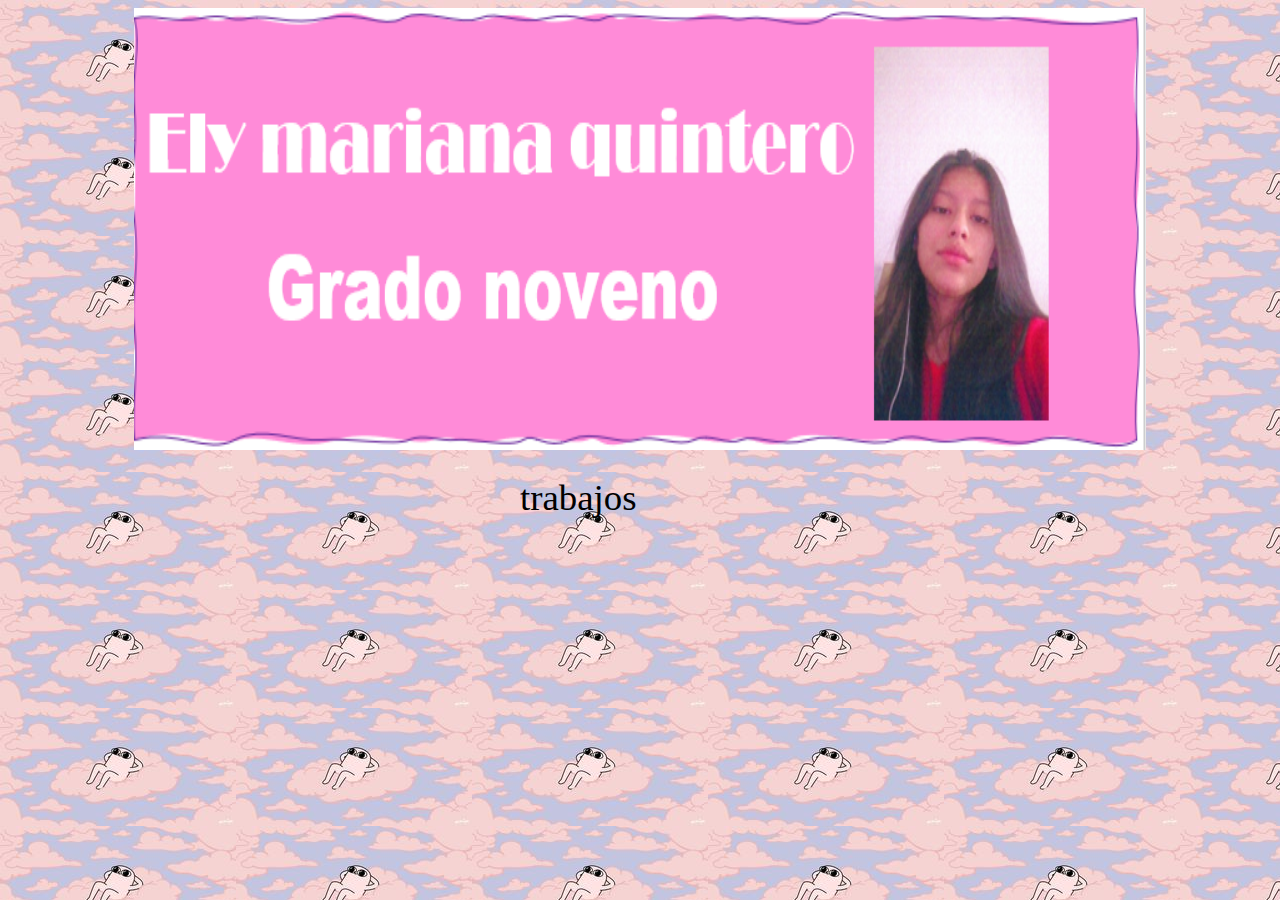
<file: index.html>
<html>
<head>
	<title>Entrega de Trabajos</title>
	<link rel="stylesheet" type="text/css" href="estilo.css">
</head>
<body>
	<img src="captura.png" id="banner"> <br>
	<a href="entregas.html" id="boton2">trabajos</a> 
		
	</div>
	
</body>
</html>
</file>
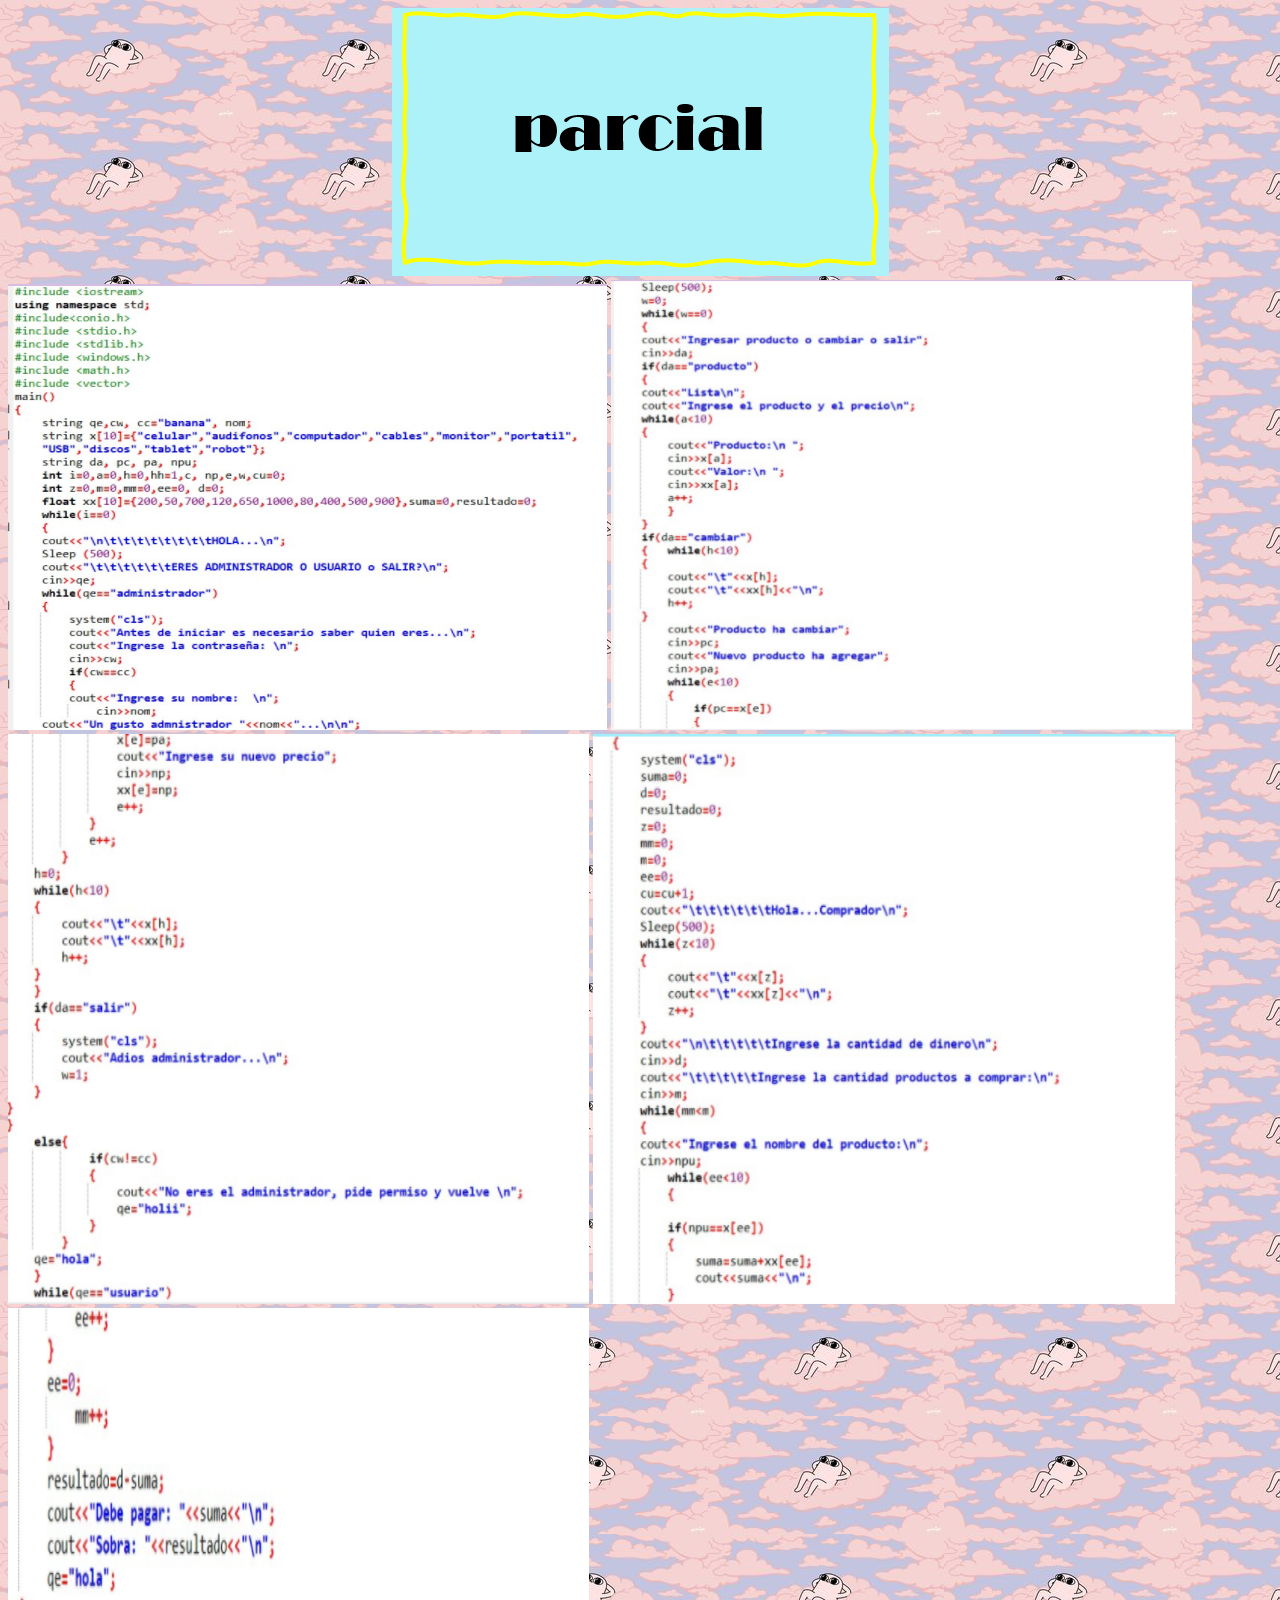
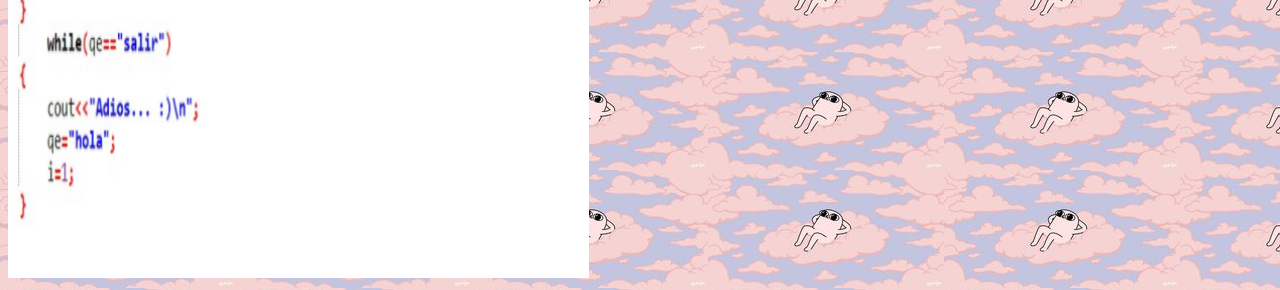
<file: entrega2.html>
<!DOCTYPE html>
<html>
<head>
	<title>parcial</title>
	<link rel="stylesheet" type="text/css" href="estilo.css">
</head>
<body>

	<center><img src="parcia.png" ></center>
    <img src="pa.png"  >
    <img src="par.png" width="46%" height="450px" >
    <img src="capt.png" width="46%" height="570px" >
    <img src="pc.png" width="46%" height="570px" >
    <img src="h.png" width="46%" height="570px" >
</body>
</html>
</file>
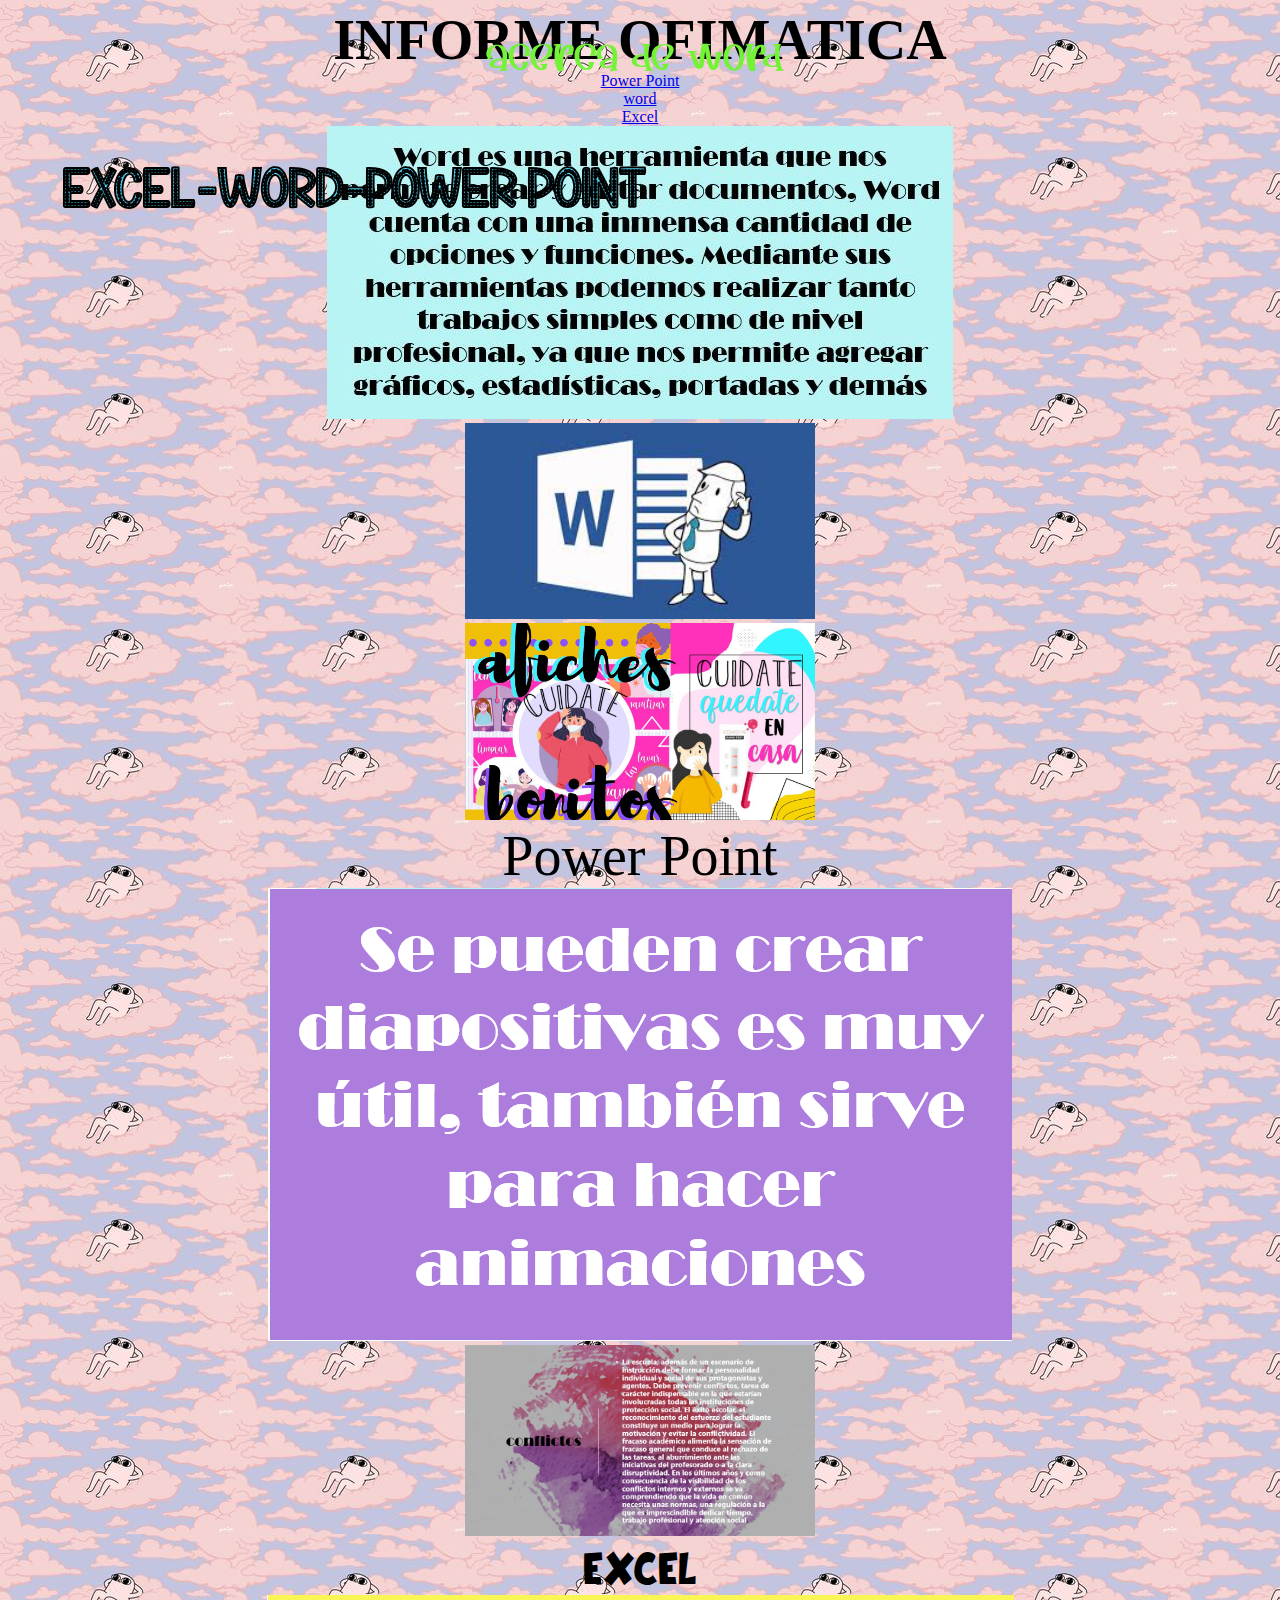
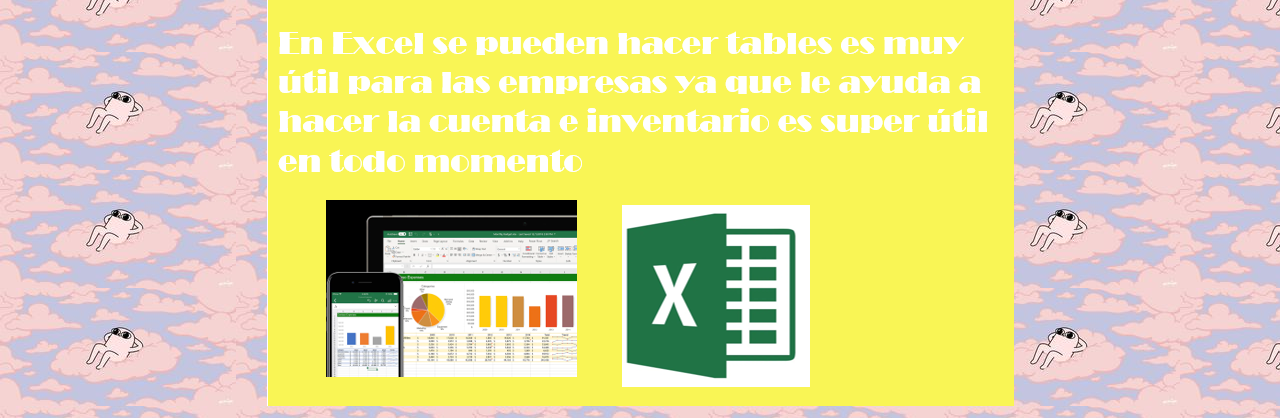
<file: entrega3.html>
<!DOCTYPE html>
<html>
<head>
	<title>entrega</title>
		<link rel="stylesheet" type="text/css" href="estilo.css">
	
</head>
<body>
<center> <div class="letra" style="font-size: 350%;"  class="titulo"><strong>INFORME OFIMATICA</strong></div></center>
<center><div class="titulo1" class="letra" style="font-size: 350%;">excel-word-power point</div> </center>
<div class="id1"><div class="c1"><a href="#power">
<center><div class="l1" style="top:15%;">Power Point</div></a></div></div><center>
<center><div class="id2"><div class="c2"><a href="#word"><div class="l1">word</div></a></div></div><center>
<center><div class="id3"><div class="c3"><a href="#excel"><div class="l1">Excel</div></a></div></div><center>



<center><div class="titulo" id="word"   style="font-size: 350%;"  class="titulo"">ACERCA DE WORD</div></center>
<center><img src="cap.png"  style="top: 195%;"></center>
<center><img src="vo.png" id="vo" width="350px"  ></center>
<center><img src="cuidate.png" width="350px" style="top: 195%;"></center>



<center><div class="titulo4" id="power" style="font-size: 350%;">Power Point</div></center>
<center><img src="power.png" style="top: 195%;"></center>
<center><img src="cop.png" width="350px" ></center>



<center><div class="titulo5" id="excel" style="font-family: titulop3;font-size: 300%;">Excel</div><center>
<center><img src="excel.png"></center>
</body>
</html>
</file>
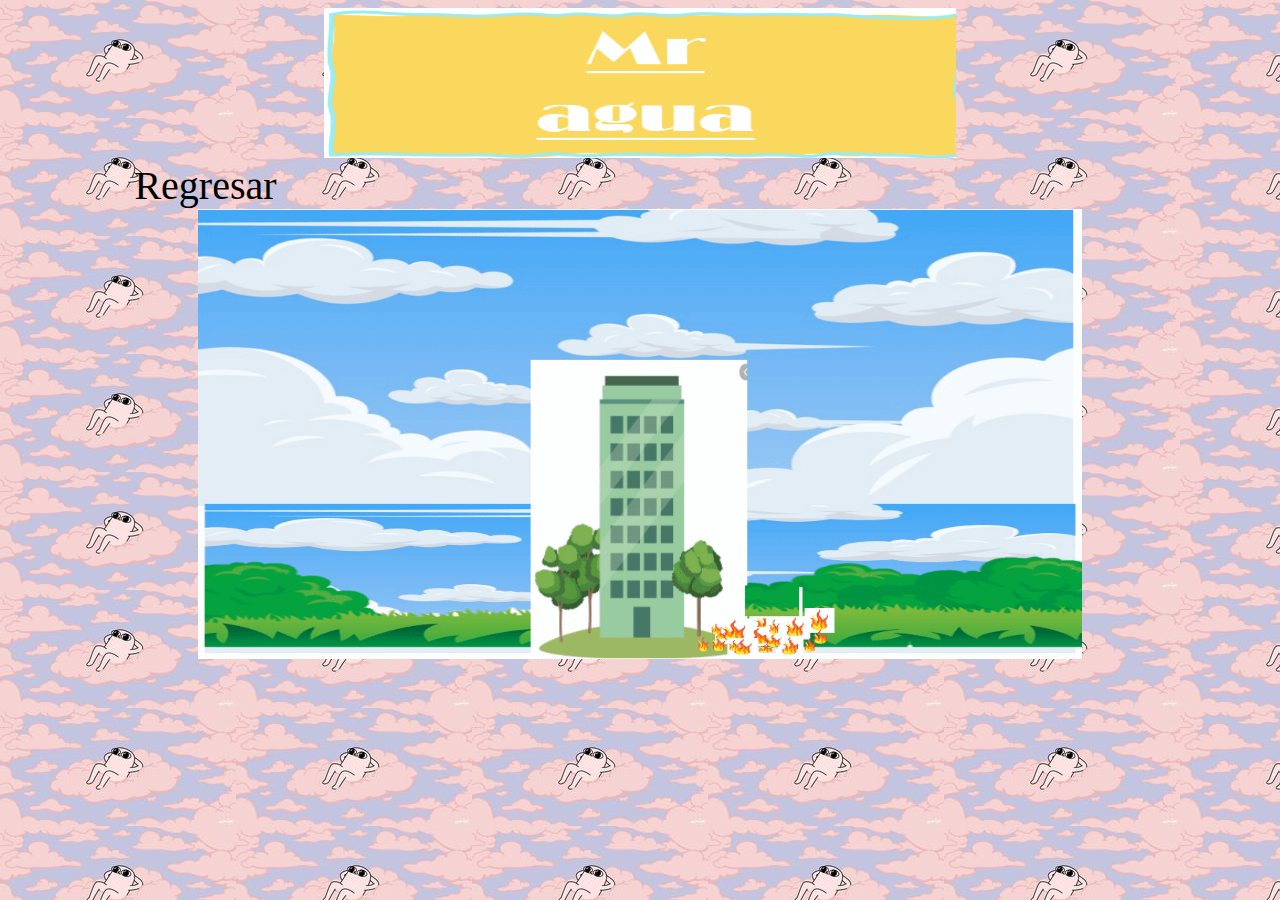
<file: entrega4.html>
<!DOCTYPE html>
<html>
<head>
	<title>trabajos</title>
	<link rel="stylesheet" type="text/css" href="estilo.css">
</head>
<body>
	<center><img src="mr.png"  width="50%" height="150px" id="mr"></center>
	<a href="entregas.html" id="boton1">Regresar</a>
	<center><img src="agua.gif" alt="Funny image" width="70%" height="450px" ></center>


</body>
</html>
</file>
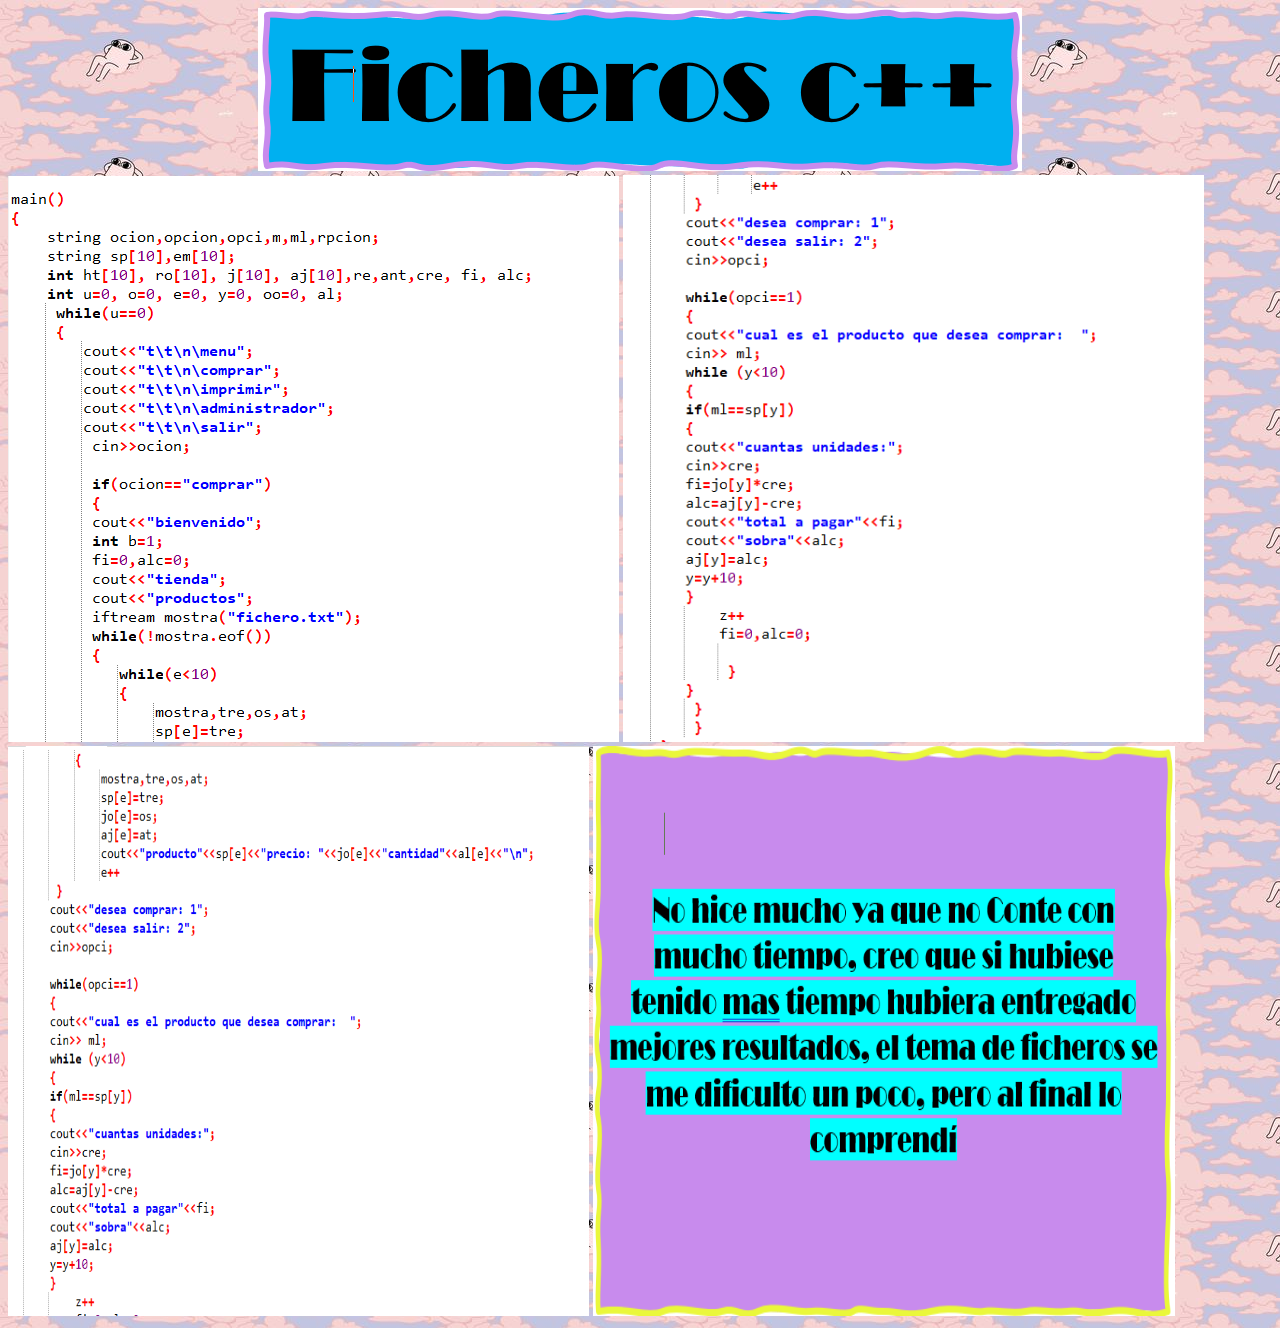
<file: entrega5.html>
<!DOCTYPE html>
<html>
<head>
	<title>trabajos</title>
	<link rel="stylesheet" type="text/css" href="estilo.css">
</head>
<body>
	<center><img src="fi.png" ></center>
      <img src="ri.png"  >
      <img src="tu.png" width="46%" height="567px" >
       <img src="ju.png" width="46%" height="570px" >
       <img src="ui.png" width="46%" height="570px" >
</body>
</html>
</file>
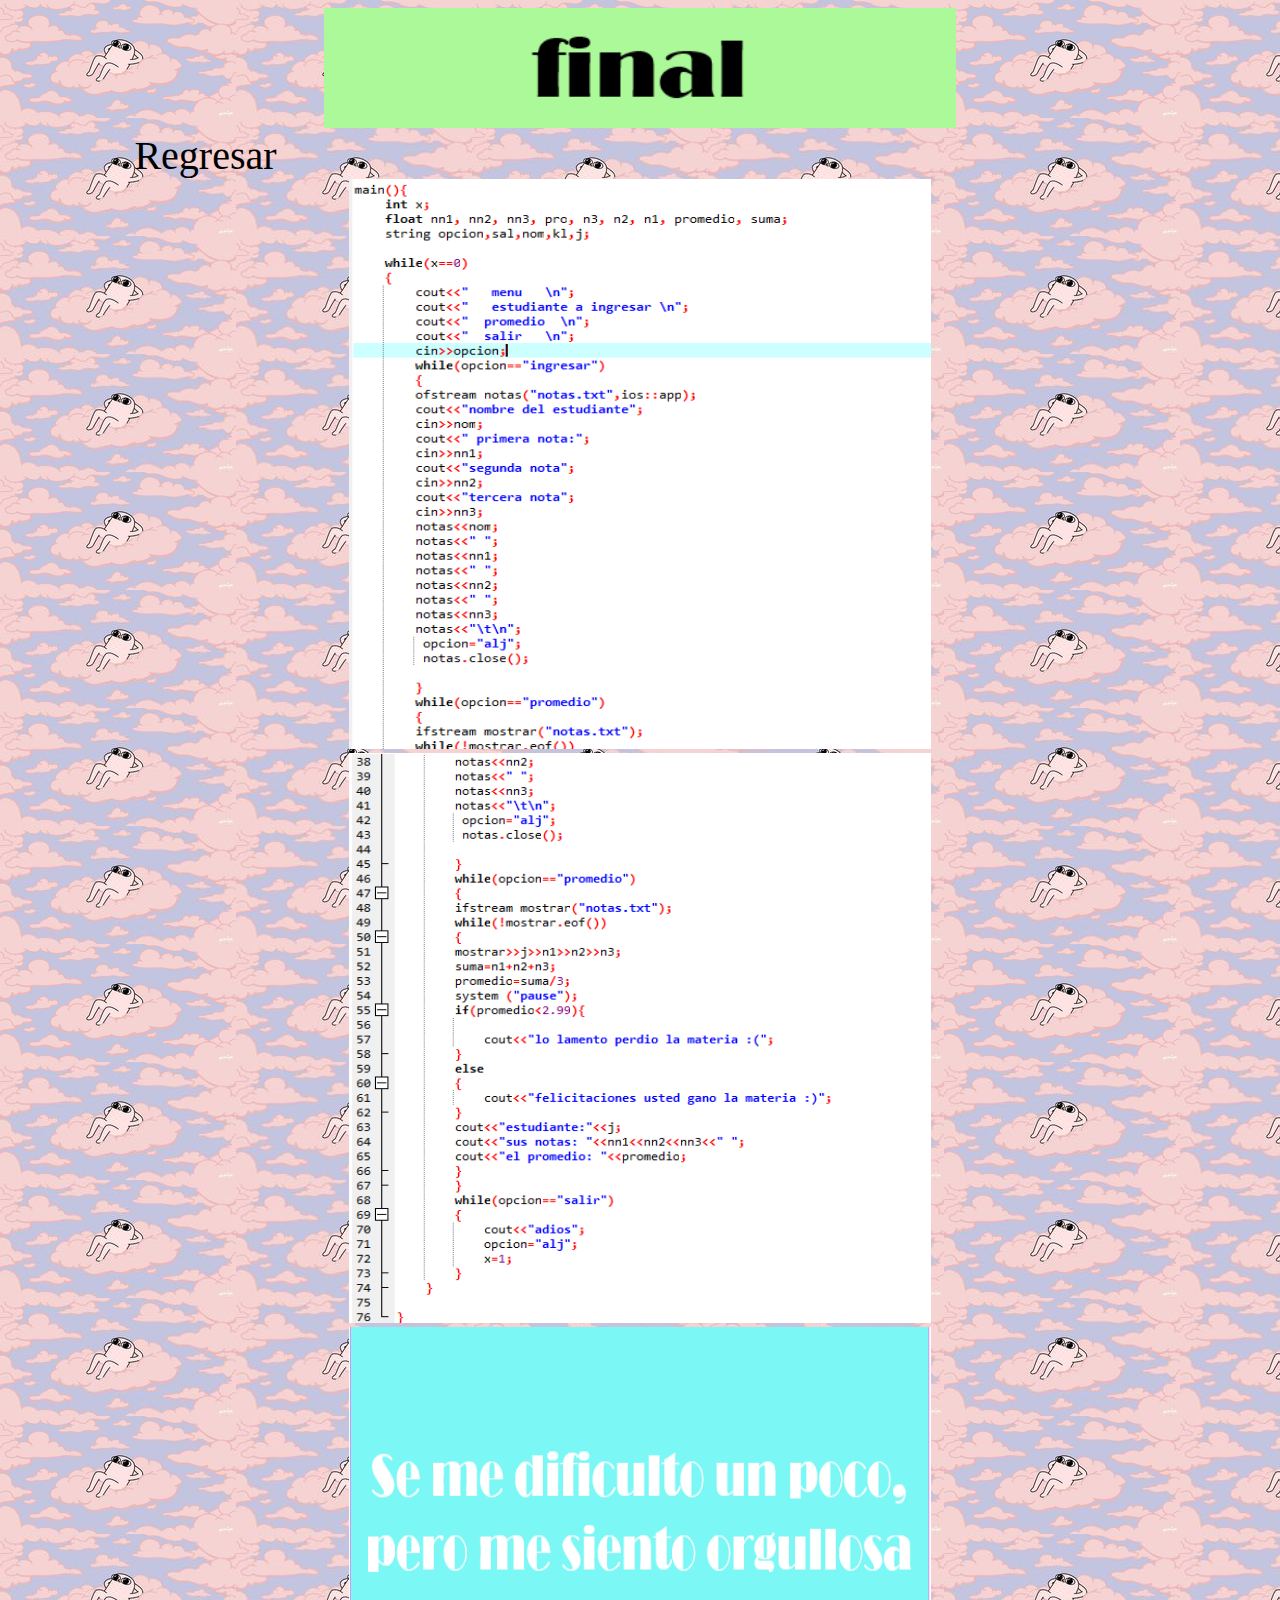
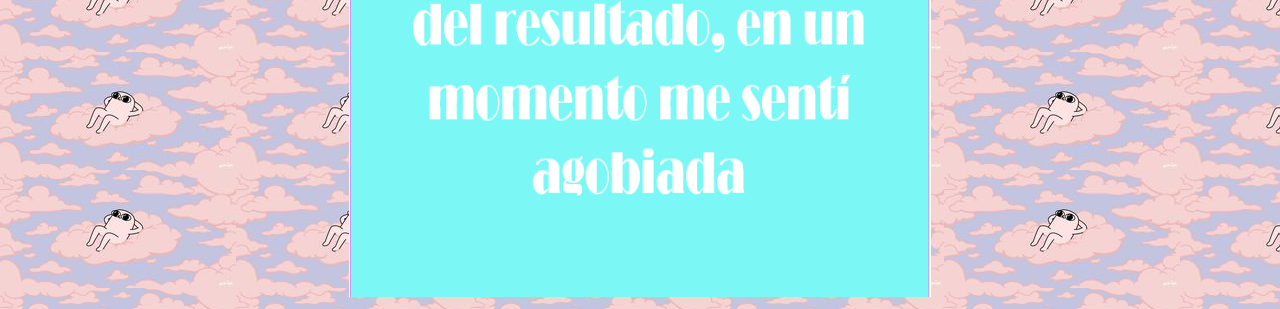
<file: entrega6.html>
<!DOCTYPE html>
<html>
<head>
	<title>final</title>
	<link rel="stylesheet" type="text/css" href="estilo.css">
</head>
<body>
	<center><img src="fk.png"  width="50%" height="120px" ></center>
	<a href="entregas.html" id="boton1">Regresar</a>
	<center><img src="final.png"  width="46%" height="570px" ></center>
    <center><img src="fin.png" width="46%" height="570px" ></center>
    <center><img src="comentario.png" width="46%" height="570px" ></center>
</body>
</html>
</file>
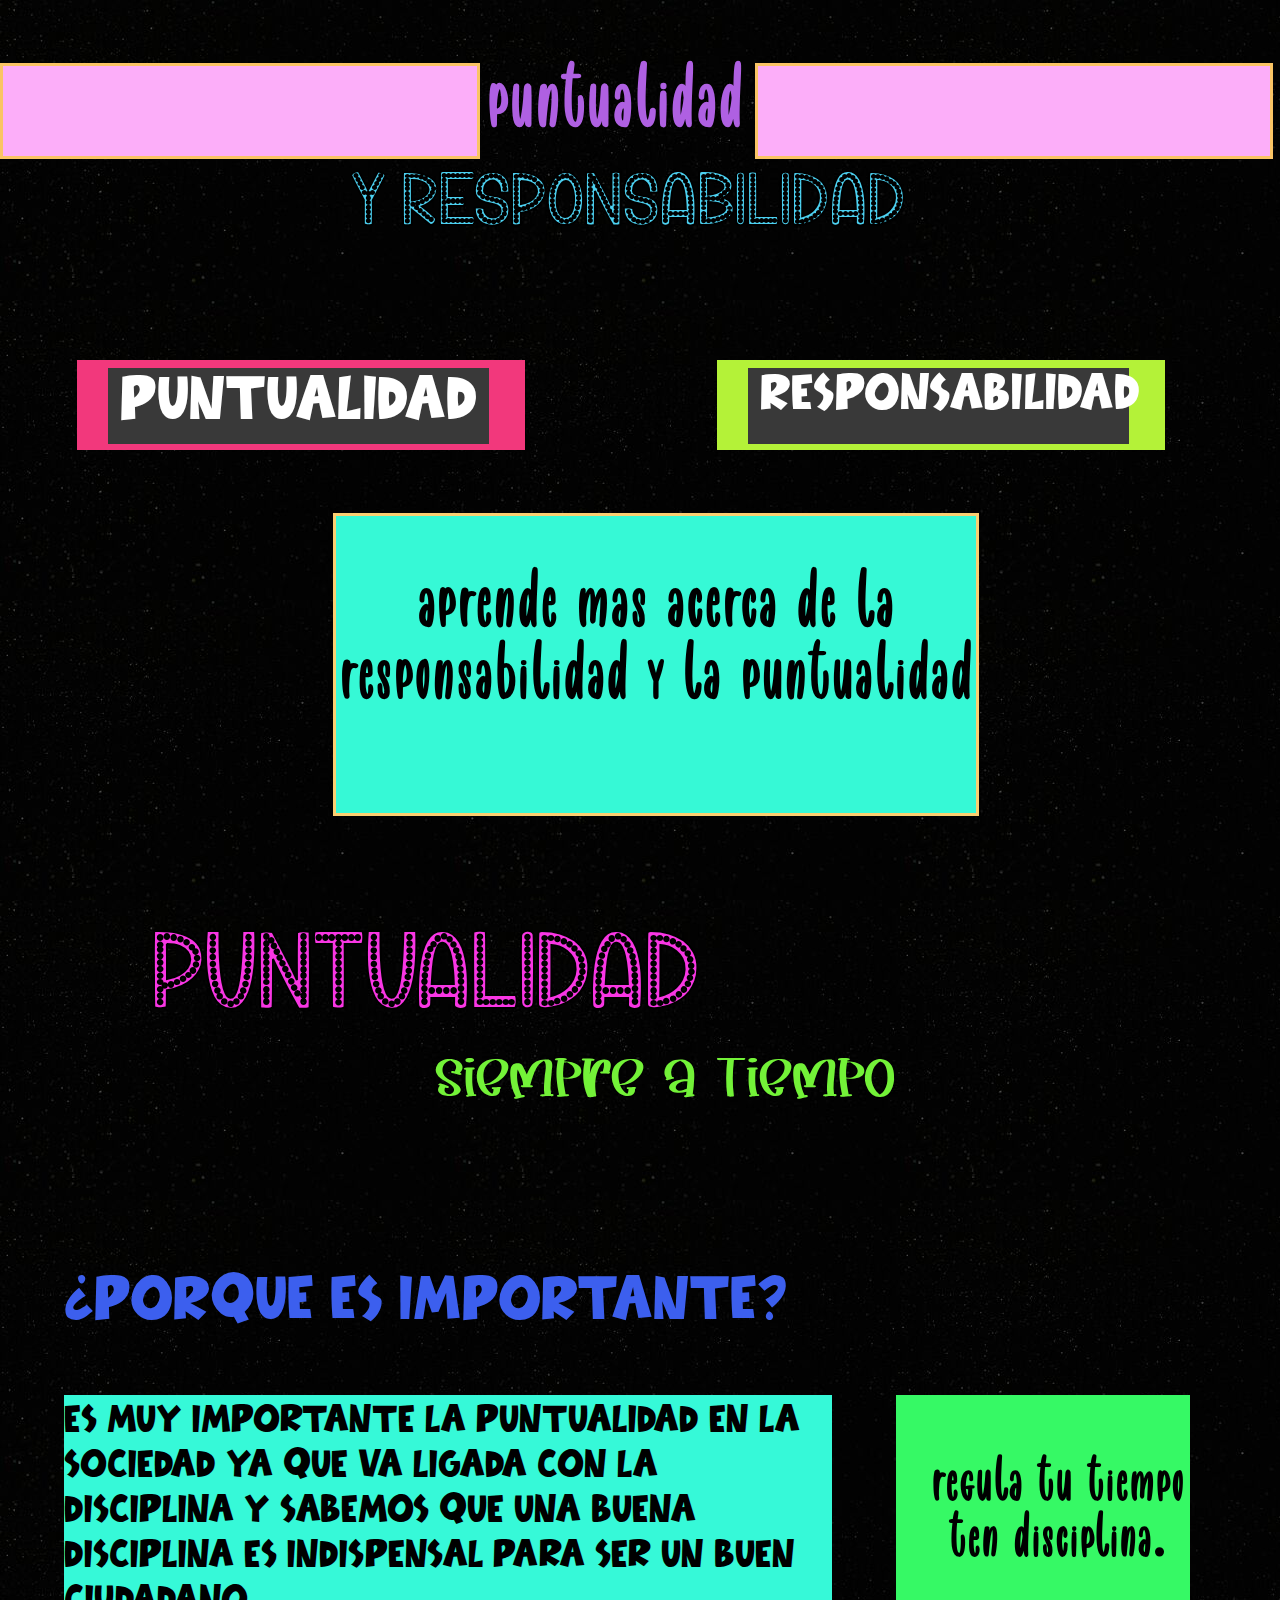
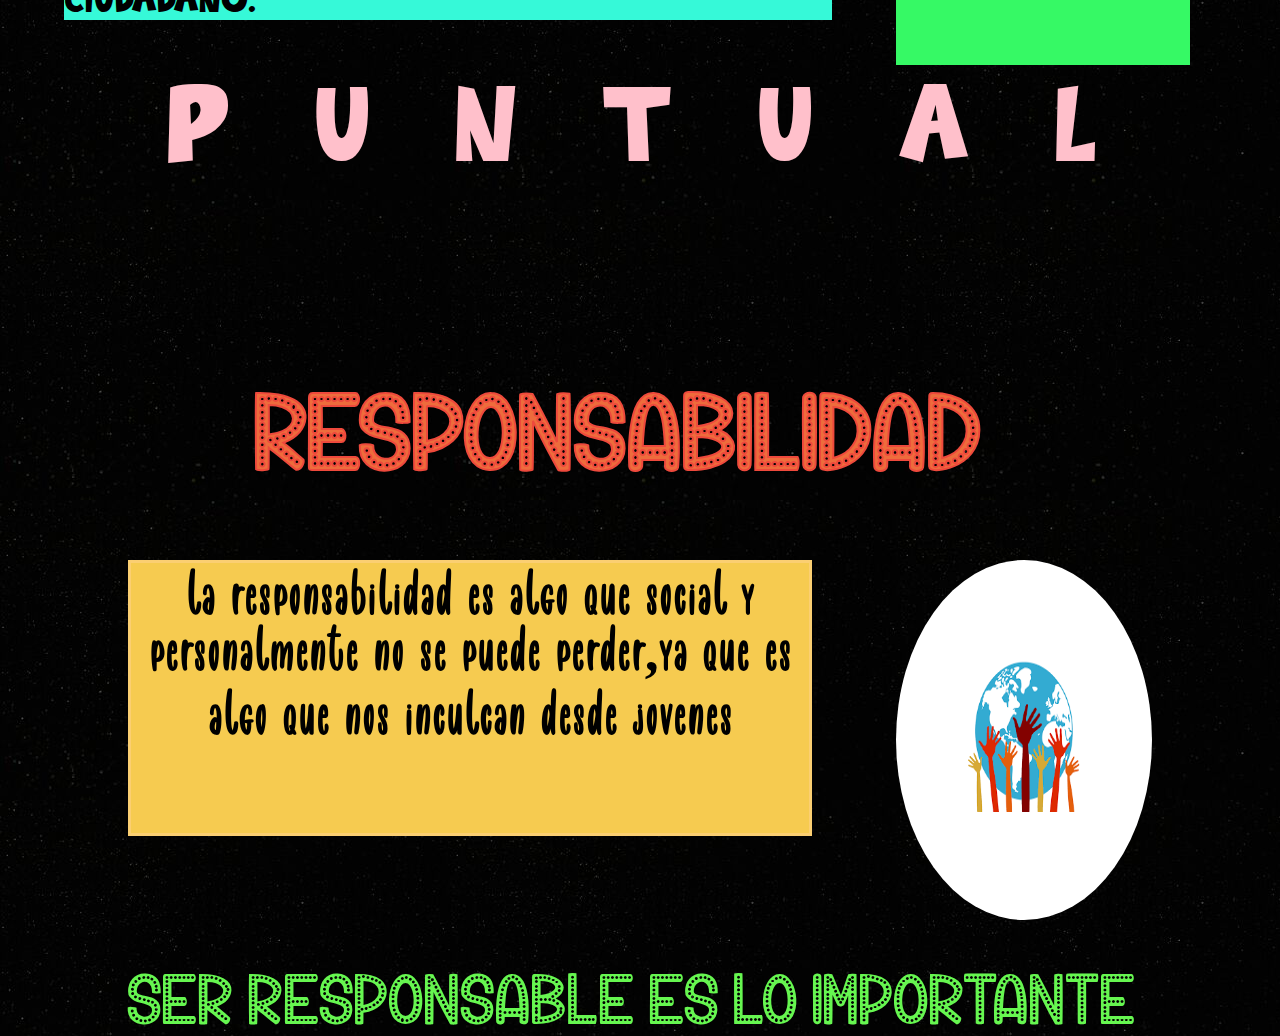
<file: plan.html>
<!DOCTYPE html>
<html>
<head>
	<title>plan de  mejora</title>
	<link rel="stylesheet" type="text/css" href="style.css">
	<link rel="stylesheet" type="text/css" href="word.css">
	<link rel="stylesheet" type="text/css" href="power.css">
	<link rel="stylesheet" type="text/css" href="excel.css">
</head>
<body>
<div class="tituloy"><strong>puntualidad</strong></div>
<div class="titulo1">y responsabilidad</div>
<div class="id1"><div class="c1"><a href="#power">
<div class="alej" >responsabilidad</div></a></div></div>
<div class="id2"><div class="c2"><a href="#word"><div class="l1">puntualidad</div></a></div></div>

<div class="titulo3" id="word">puntualidad</div>
<div class="titulo" id="word" style="top: 115%; left: 34%;">siempre a tiempo</div>

<div class="l2" style="top: 140%" style="background-color: #36F980; ">¿porque es importante?<b><center></center></b></div></div></div>
<div class="tou" style="font-size:250%;top:155%;">es muy importante la puntualidad en la sociedad ya que va ligada con la disciplina y sabemos que una buena disciplina es indispensal para ser un buen ciudadano.</div>

<div class="cc4"><div class="letra" style="font-size:450%;top:15%;"><center><b>aprende mas acerca de la responsabilidad y la puntualidad</b></center></div></div>
<div class="l4">
p&nbsp;&nbsp;     u&nbsp;&nbsp;     n&nbsp;&nbsp;     t&nbsp;&nbsp;     u&nbsp;&nbsp;     a&nbsp;&nbsp;     l
</div>



<div class="titulo4" id="power">responsabilidad</div>
<div class="cc"><div class="letra" style="font-size: 350%;"><b><center>la responsabilidad es algo que social y personalmente no se puede perder,ya que es algo que nos inculcan desde jovenes</b></center></div></div>
<div class="tuy"></div>
<div class="cc2"><div class="letra" style="font-size: 350%;left: 10%;top: 20%;"><b><center>regula tu tiempo ten disciplina.</center></b></div></div>
<img src="ima3.jpg" style="position: absolute;top: 250%;left: 72%;width: 16%;height: 18%;z-index: 1;">

<div class="cc3"></div>
<div class="cc4"><div class="letra" style="font-size:450%;top:15%;"><center><b>aprende mas acerca de la responsabilidad y la puntualidad</b></center></div></div>
<div class="cc5"></div>
<div class="res">SER RESPONSABLE ES LO IMPORTANTE</div>







</body>
</html>
</file>
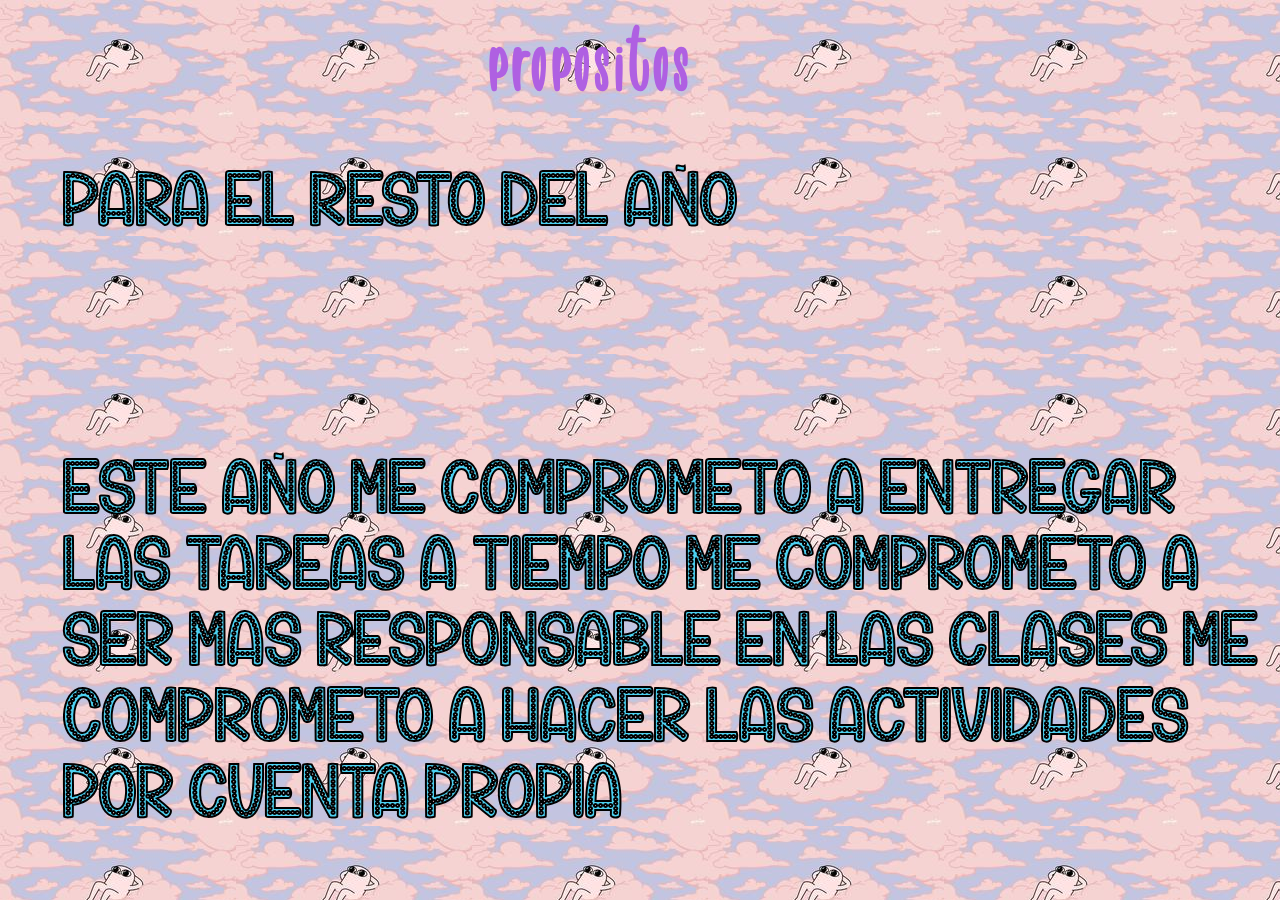
<file: sustentacion.html>
<!DOCTYPE html>
<html>
<head>
	<title>sustentacion</title>
	<link rel="stylesheet" type="text/css" href="sust.css">
	<link rel="stylesheet" type="text/css" href="estilo.css">

</head>
<body>
<div class="tituloy"><strong>propositos</strong></div>
<div class="titulo1">para el resto del año</div>
<div class="titulo1" style="top: 50%;" "left: 1%;">Este año me comprometo a entregar las tareas a tiempo
Me comprometo a ser mas responsable en las clases
Me comprometo a hacer las actividades por cuenta propia 

</div>
</body>
</html>
</file>
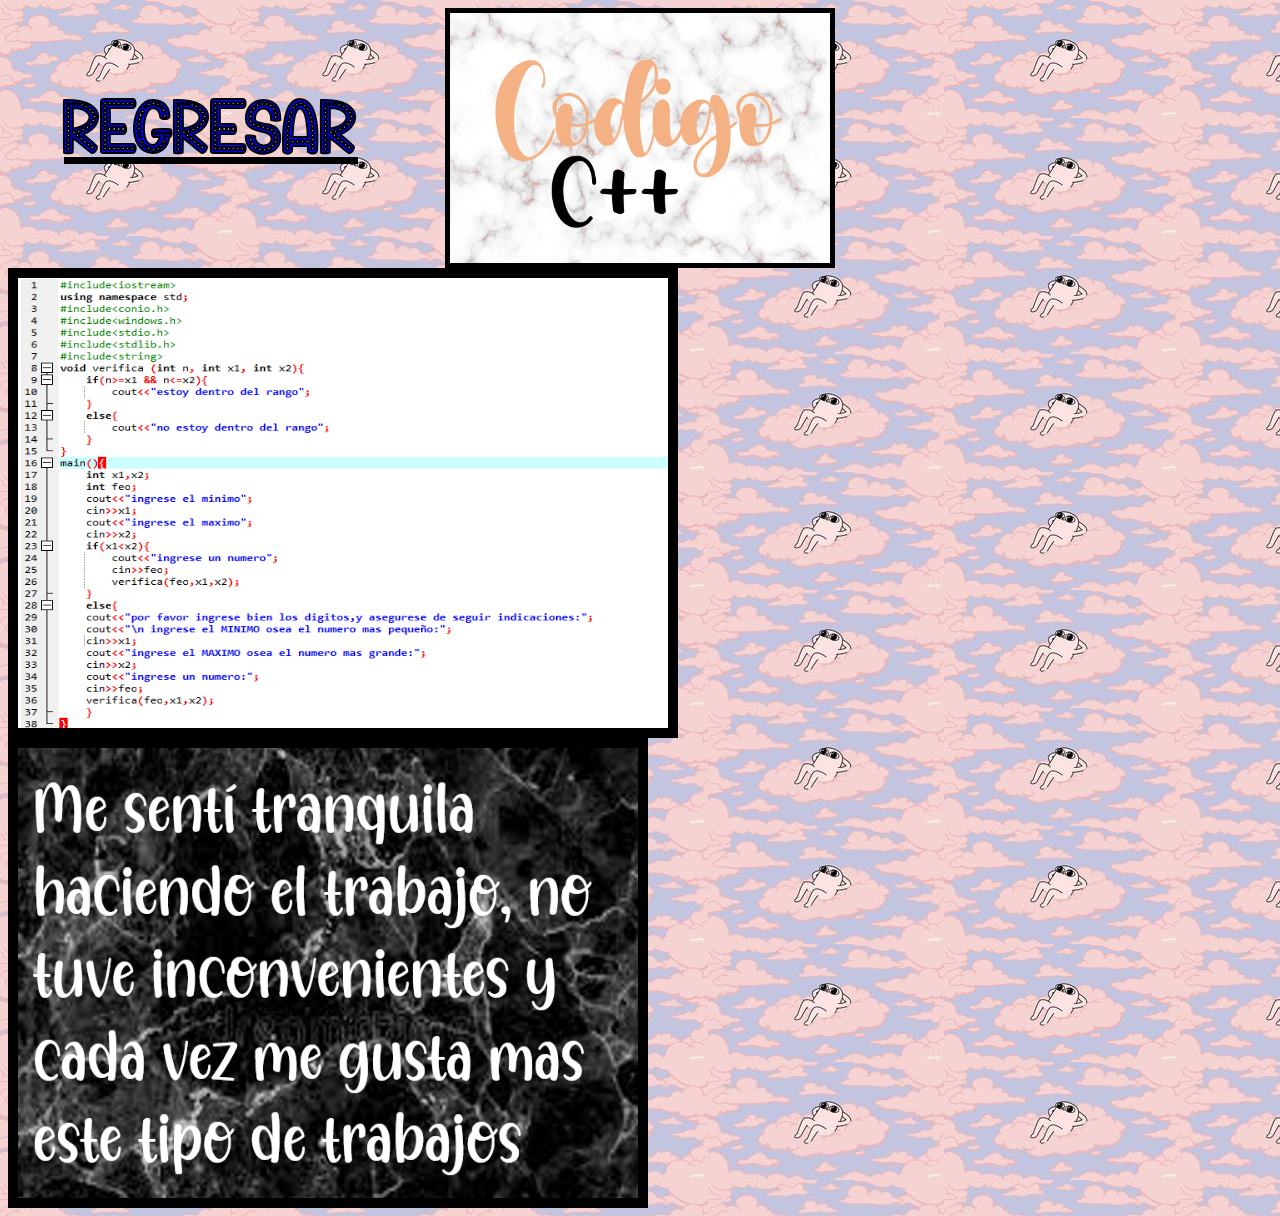
<file: tra.html>
</body>
</html>
<!DOCTYPE html>
<html>
<head>
	<title>parcial</title>
	<link rel="stylesheet" type="text/css" href="estilo.css">
</head>
<body>
  <center> <img src="codigo.png"  width="30%" height="250px" border="5px"></center>
	<img src="2tecno.png" style="width: 650px" height="450px" border="10px" style="top: 20%">
		<img src="comentario2.png"  style="width: 620px" height="450px" border="10px" >
    <div class="titulo1" style="top: 10%;"><a href="entregas.html" class="bonton">regresar</a>
   
    
</body>
</html>
</file>
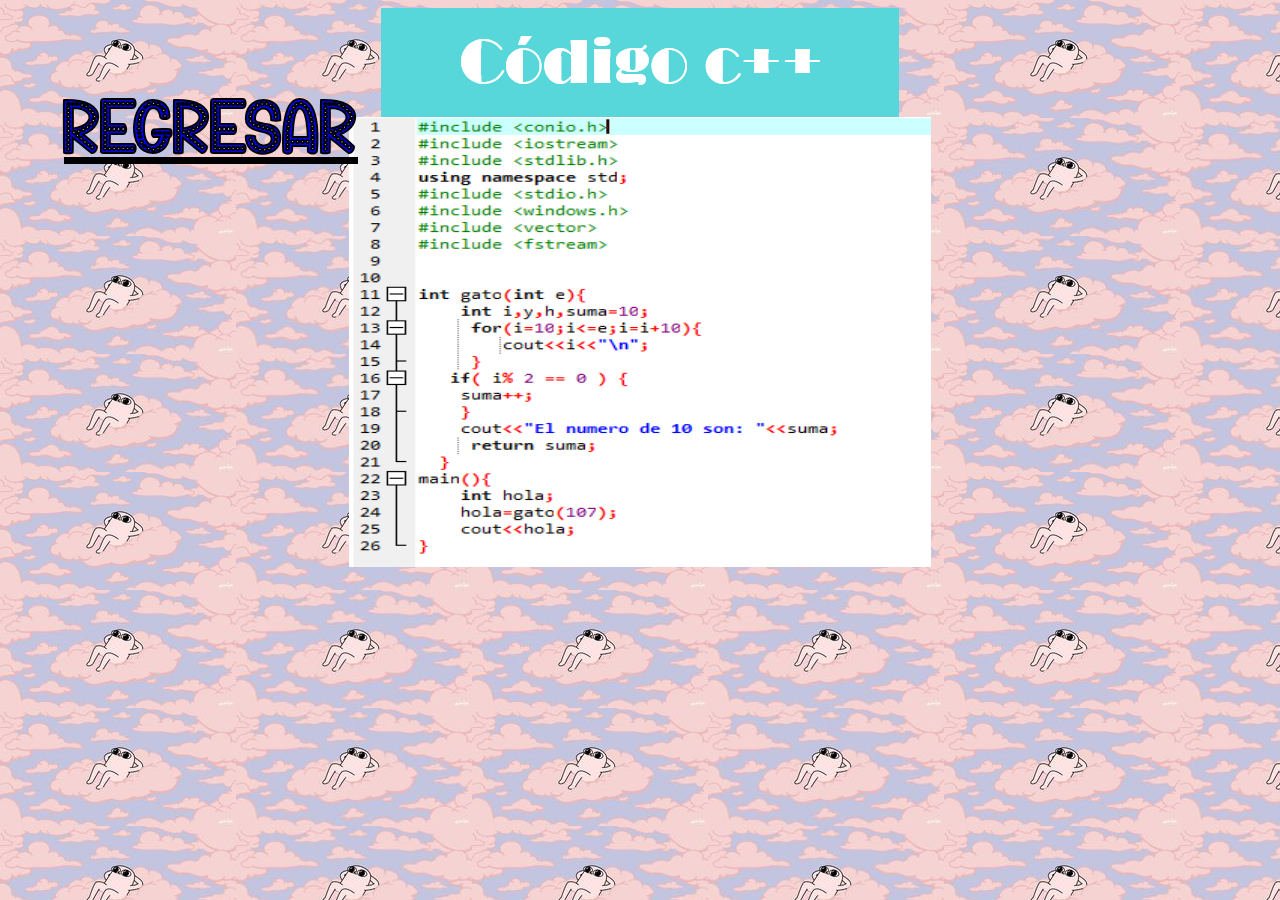
<file: trabajoc++.html>
</body>
</html>
<!DOCTYPE html>
<html>
<head>
	<title>parcial</title>
	<link rel="stylesheet" type="text/css" href="estilo.css">
</head>
<body>

	<center><img src="c++.png" ></center>
	  <center> <img src="acte.png"  width="46%" height="450px" ></center>
    <div class="titulo1" style="top: 10%;" ><a href="entregas.html" class="bonton">regresar</a>
   
    
</body>
</html>
</file>
<file: estilo.css>
body{
	background: url("fondo.png");
}


#banner{
	width: 80%;
	height: 50%;
	margin-left: 10%;
}
.captura{
	width: 30%;
	height: 70%;
	left: 20%;
	top: 100%;
}

.titulo{
	position: absolute;
	top: 3%;
	font-size: 50%;
	color:#73F238;
	font-family: titulop4;
	left: 38%;
	z-index: 1;
}
.tituloy{
	position: absolute;
	top: 2%;
	font-size: 500%;
	color:#AF60E2;
	font-family: titulop1;
	left: 38%;
	z-index: 1;
}
.titulo1{
	position: absolute;
	top: 18%;
	font-size: 475%;
	color:#AF60E2;
	font-family: titulop2;
	-webkit-text-stroke: 2px black;
 	color: #4CD1F1; 
	left: 5%;
	z-index: 1;
}
@font-face{
	font-family: titulop1;
	src: url(titulo1.ttf);
}

@font-face{
	font-family: titulop2;
	src: url(titulo2.otf);
}

@font-face{
	font-family: titulop3;
	src: url(titulo3.ttf);
}
@font-face{
	font-family: titulop4;
	src: url(titulo4.otf);
}


#boton1{
	margin-left: 10%;
	font-size: 250%;
	color: black;
	font-family: cursive;
	text-decoration: none;
}

#boton1:hover{
	color:#7D3C98;
}

#boton2{
	margin-left: 40%;
	margin-top: 2%;
	position: absolute;
	color: black;
	font-size: 230%;
	font-family: cursive;
	text-decoration: none;
}

#boton2:hover{

	color: #7D3C98;
}





#entregasperiodo{
	list-style: none;
	text-align: center;
	font-family: cursive;
	padding: 5%;
	margin-top: -5%;
}

#periodo1{
	font-size: 330%;
	list-style: none;
	position: absolute;
	background: url("moldeboton.jpeg");
	background-repeat: no-repeat;
	width: 24%; 
	height: 24%;
	margin-left: 5%;
	padding: 1%;

}

#periodo1:hover{
	transition: all 0.1s;
	color: #C7E3EA;
	background: url("moldentregas.jpeg");
	background-repeat: no-repeat;
	height: 90%;
}

#periodo2{
	list-style: none;
	font-size: 330%;
	background: url("moldeboton.jpeg");
	background-repeat: no-repeat;
	margin-left: 33%;
	position: absolute;
	width: 24%; 
	height: 24%;
	padding: 1%;
}

#periodo2:hover{
	transition: all 0.1s;
	color: #EACCC7;
	background: url("moldentregas.jpeg");
	background-repeat: no-repeat;
	height: 90%;
}

#periodo3{
	list-style: none;
	font-size: 330%;
	background: url("moldeboton.jpeg");
	background-repeat: no-repeat;
	width: 24%; 
	height: 24%;
	margin-left: 60%;
	position: absolute;
	padding: 1%;
}

#periodo3:hover{
	color: #D4F4C0;
	transition: all 0.1s;
	background: url("moldentregas.jpeg");
	background-repeat: no-repeat;
	height: 90%;
}



#entregasp1 li{
	list-style: none;
	padding: 12%;
}

#entregasp1 a{
	
	color: black; 
	text-decoration: none;
	font-size: 50%;
	text-align: center;
	position: absolute;
	display: none;
}

#periodo1:hover #entregasp1 a{
	display: block;
}

#entregasp1 li :hover{
	transition: all 0.5s;
	color: #C7E3EA;
	font-size: 55%;
}
.bonton{
	position: absolute;
top: 10%;
left: 10%;
width: 10%;
background-color: #FFFFFF; 
border: 
}

#entregasp2 a{
	color: black;
	list-style: none;
	text-decoration: none;
	font-size: 50%;
	text-align: center;
	position: absolute;
	display: none;
}

#entregasp2 li{
	list-style: none;
	padding: 12%;
}

#entregasp2 li :hover{
	transition: all 0.5s;
	color: #EACCC7;
	font-size: 55%;
}

#periodo2:hover #entregasp2 a{
	display: block;
}

#entregasp3 a{
	color: black;
	list-style: none;
	text-decoration: none;
	font-size: 50%;	

	text-align: center;
	position: absolute;
	display: none;
}

#entregasp3 li{
	list-style: none;
	padding: 12%;
}

#entregasp3 li :hover{
	transition: all 0.5s;
	color: #D4F4C0;
	font-size: 55%;
}

#periodo3:hover #entregasp3 a{
	display: block;
}
#mr{
width: 50%;
height: 150px;
}
#libre{

left: 300px;
top: 30px;

}
</file>
<file: style.css>
body{
	background-image: url(fondo.jpg);
}

.titulo{
	position: absolute;
	top: 6%;
	font-size: 500%;
	color:#73F238;
	font-family: titulop4;
	left: 38%;
	z-index: 1;
}
.tituloy{
	position: absolute;
	top: 6%;
	font-size: 500%;
	color:#AF60E2;
	font-family: titulop1;
	left: 38%;
	z-index: 1;
}
.titulo1{
	position: absolute;
	top: 18%;
	font-size: 475%;
	color:#AF60E2;
	font-family: titulop2;
	-webkit-text-stroke: 2px black;
 	color: #4CD1F1; 
	left: 27.5%;
	z-index: 1;
}
@font-face{
	font-family: titulop1;
	src: url(titulo1.ttf);
}

@font-face{
	font-family: titulop2;
	src: url(titulo2.otf);
}

@font-face{
	font-family: titulop3;
	src: url(titulo3.ttf);
}
@font-face{
	font-family: titulop4;
	src: url(titulo4.otf);
}

.titulo3{
	position: absolute;
	top: 102%;
	left: 12%;
	color: black;
	font-family:titulop2;
	font-size: 690%;
	-webkit-text-stroke: 2px black;
	-webkit-text-stroke: 2px black;
	color: #F936E4;
}
.titulo4{
	position: absolute;
	top: 220%;
	left: 20%;
	color: black;
	font-family:titulop2;
	font-size: 690%;
	-webkit-text-stroke: 2px #EE493C;
	color: #EE6C3C;
}

.titulo5{
	position: absolute;
	top: 365%;
	left: 47%;
	color: #CAF798;
	font-family:titulop2;
	font-size: 590%;
	-webkit-text-stroke: 2px black;
}
.id1{
	position: absolute;
	top: 40%;
	left:56%;
	height:10%;
	width:35%;
	background-color: #B4F238;

	

}

.c1{
	position: absolute;
	top: 8.5%;
	left:7%;
	height: 85%;
	width: 85%;
	background-color: #393939;
	border-style: none;


}

.id2{
	position: absolute;
	top: 40%;
	left:6%;
	height: 10%;
	width: 35%;
	background-color: #F2387C;


	
}

.c2{
	position: absolute;
	top: 8.5%;
	left:7%;
	height: 85%;
	width: 85%;
	background-color: #393939;
	border-style: none;

	
}




.id3{
	position: absolute;
	top: 40%;
	left:65%;
	height: 30%;
	width: 15%;
	background-color: #C0B5F2 ;
	border-style: none;
	}

.c3{
	position: absolute;
	top: 8.5%;
	left:7%;
	height: 35%;
	width: 125%;
	background-color: #393939;
	border-style: none;

	z-index: 4;
}
.id3:hover .c3{
	position: absolute;
	top: 8.5%;
	left:7%;
	height: 85%;
	width: 85%;
	background-color: transparent;
	border-style: none;
	border-radius: 100%;
	z-index: 4;
	transition: 2s;
}
.id2:hover .c2{
	position: absolute;
	top: 8.5%;
	left:7%;
	height: 85%;
	width: 85%;
	background-color: transparent;
	border-style: none;
	
	z-index: 4;
	transition: 2s;
}
.id1:hover .c1{
	position: absolute;
	top: 8.5%;
	left:7%;
	height: 85%;
	width: 85%;
	background-color: transparent;
	border-style: none;

	z-index: 4;
	transition: 2s;
}

.l1{
	position: absolute;
	top:-10%;
	left: 3%;
	color: white;
	font-family:titulop3;
	font-size: 400%;
}
.alej{
    position: absolute;
	top:-10%;
	left: 3%;
	color: white;
	font-family:titulop3;
	font-size: 330%;
}
</file>
<file: word.css>
.cua1{
	position: absolute;
	top: 130%;
	left: 10%;
	width: 23%;
	height: 35%;
	background-image: url(ima1.jpg);
	border-style: none;
	border-radius: 20%;
	box-shadow: 10px 10px 5px #D7BDE2;
}

.cua2{
	position: absolute;
	top: 130%;
	left: 40%;
	width: 23%;
	height: 35%;
	background-image: url(ima3.jpg);
	border-style: none;
	border-radius: 20%;
	box-shadow: 10px 10px 5px #D7BDE2;
}

.cua3{
	position: absolute;
	top: 130%;
	left: 72%;
	width: 23%;
	height: 35%;
	background-image: url(ima2.jpg);
	border-style: none;
	border-radius: 20%;
	box-shadow: 10px 10px 5px #D7BDE2;
}

.l2{
	position: absolute;
	top: 180%;
	left: 5%;
	color: #3C5FEE;
	font-family:titulop3;
	font-size: 400%;
}
.l3{
	position: absolute;
	top: 180%;
	left: 8%;
	color: #3C5FEE;
	font-family:titulop3;
	font-size: 400%;
}

.cs{
	position: absolute;
	top:5%;
	left: 170%;
	width: 253%;
	height: 250%;
	background-color: #DCD7F3;
	border-style: solid;
	color: #B4EEFA;
	display: none;
}

.l2:active .cs{
	display: block;
}

.cs1{
	position: absolute;
	top: -148%;
	left: 271%;
	width: 404.5%;
	height: 250%;
	background-color: #DCD7F3;
	border-style: solid;
	color: #B4EEFA;
	display: none;
}
.l3:active .cs1{
	display: block;
}

.img{
	position: absolute;
	top: 156%;
	left: 18%;
}

.letra{
	position: absolute;
	top: 0%;
	left: 0%;
	font-family: titulop1;
	font-size: 120%;
	color: black;
}
.letra2{
	position: absolute;
	top: 5%;
	left: 5%;
	font-family: titulop1;
	font-size: 450%;
	color: black;
}
.tou{
position: absolute;
background-color: #36F9D8;
font-family:titulop3;
width: 60%;
left: 5%;
}
.cccv{
	position: absolute;
	top: 155%;
	left: 70%;
	width: 23%;
	height: 30%;
	background-image: url(ima1.jpg); 
	z-index: 2;
	
}
.cccv:hover 
{
color: transparent;
}
.cccv:hover .letra{
	color: transparent;
}

.co8{
	position: absolute;
	top: 470%;
	left: 10%;
	width: 15%;
	height: 8%;
	background-color: transparent;
}
.tuy{
position: absolute;
top: 240%;
left: 70%;
width: 20%;
height: 40%;
border-radius: 1000%;
background-color: #FFFFFF; 
border: 
}
</file>
<file: power.css>
.l4{
	position: absolute;
	top: 184%;
	left: 13%;
	color: pink;
	font-family:titulop3;
	font-size: 700%;
	animation-iteration-count: infinite;
	animation-name: titulo;
	animation-duration: 5s;
}

@keyframes titulo{
	0%{ color: #FD1532; }
	16%{ color: #FAED27; }
	16%{ color: #FAED27; }
	32%{ color: #55FF00; }
	48%{ color: #00FFC5; }
	64%{ color: #0036FF; }
	80%{ color: #4D00FF; }
	96%{ color: #F300FF; }
}

.cc{
	position: absolute;
	top: 240%;
	left: 10%;
	width: 53%;
	height: 30%;
	background-color: #F6CB50 ;
	border-style: solid;
	color: #FBCF72;
}

.cc2{
	position: absolute;
	top: 155%;
	left: 70%;
	width: 23%;
	height: 30%;
	background-color: #36F965;
	z-index: 2;
	
}

.cc2:hover
{
	background-image: url(ima1.jpg);
}
.cc2:hover .letra{
	color: transparent;
}
.l5{
	position: absolute;
	top: 350%;
	left: 40%;
	color: pink;
	font-family:titulop3;
	font-size: 400%;
	animation-iteration-count: infinite;
	animation-name: titulo;
	animation-duration: 5s;
	z-index: 5;
}

.cc3{
	position: absolute;
	top: 7%;
	left: 0%;
	width: 37%;
	height: 10%;
	background-color: #FCAEF9;
	border-style: solid;
	color: #FAC465;
	
}
.cc4{
	position: absolute;
	top: 57%;
	left: 26%;
	width: 50%;
	height:33%;
	background-color: #36F9D6;
	border-style: solid;
	color: #FBCF72;
	
}
.cc5{
	position: absolute;
	top: 7%;
	left:59%;
	width: 40%;
	height:10%;
	background-color: #FCAEF9;
	border-style: solid;
	color: #FAC465;
	
}

.cc6{
	position: absolute;
	top: 329%;
	left: 20%;
	width: 60%;
	height: 25%;
	background-color: #F9E7DA;
	border-style: solid;
	color: #FBCF72;
}

.ani{
	position: absolute;
	top: 307%;
	left: 15%;
	width:45%;
	height: 105%;
    background-image: url(ani.png);
	
	animation-iteration-count: infinite;
	animation-name: tituloo;
	animation-duration: 5s;
}

.ani2{
	position: absolute;
	top: 322%;
	left: 65%;
	width: 5%;
	height: 5%;
	background-color: #f00fff;
	border-style: solid;
	color: #FBCF72;
	animation-iteration-count: infinite;
	animation-name: titulooo;
	animation-duration: 5s;
}
@keyframes tituloo{
	0%{ top: 297%;left: 15%; }
	5%{ top: 299%;left: 17%; }
	10%{ top: 301%;left: 19%; }
	15%{ top: 303%;left: 21%; }
	20%{ top: 305%;left: 23%;}
	25%{top: 307%;left: 25%; }
	30%{ top: 309%;left: 27%;}
	35%{ top: 311%;left: 29%;}
	40%{ top: 313%;left: 31%;}
	45%{ top: 315%;left: 33%; }
}

@keyframes titulooo{
	0%{top: 322%;left: 65%; }
	5%{ top: 320%;left: 67%; }
	10%{ top: 318%;left: 69%; }
	15%{ top: 316%;left: 71%; }
	20%{ top: 314%;left: 73%;}
	25%{top: 312%;left: 75%; }
	30%{ top: 310%;left: 77%;}
	35%{ top: 308%;left: 79%;}
	40%{ top: 306%;left: 81%;}
	45%{ top: 304%;left: 83%; }
}
</file>
<file: excel.css>
.co1{
	position: absolute;
	top: 390%;
	left: 10%;
	width: 15%;
	height: 8%;
	background-color: #000000 ;
	border-style: solid;
	color: #F1A6A1 ;

}
.coo1{
	position: absolute;
	top: 180%;
	left: 150%;
	width: 220%;
	height: 428%;
	background-color: #DCF9DA ;
	border-style: solid;
	color: #CDF877 ;
	display: none;
}
.coo11{
	position: absolute;
	top: 180%;
	left: 380%;
	width: 160%;
	height: 204%;
	background-color: #DCF9DA ;
	border-style: solid;
	color: #CDF877 ;
	display: none;
}

.coo111{
	position: absolute;
	top: 400%;
	left: 380%;
	width: 160%;
	height: 204%;
	background-color: #DCF9DA ;
	border-style: solid;
	color: #CDF877 ;
	display: none;
}

.co1:hover .coo1{
	display: block;
}
.co1:hover .coo11{
	display: block;
}
.co1:hover .coo111{
	display: block;
}
.co2{
	position: absolute;
	top: 400%;
	left: 10%;
	width: 15%;
	height: 8%;
	background-color:#000000;
	border-style: solid;
	color: #F1ECA1 ;
	
}

.coo2{
	position: absolute;
	top: 50.5%;
	left: 150%;
	width: 220%;
	height: 428%;
	background-color: #DCF9DA ;
	border-style: solid;
	color: #CDF877 ;
	display: none;
}
.coo22{
	position: absolute;
	top: 50.5%;
	left: 380%;
	width: 160%;
	height: 204%;
	background-color: #DCF9DA ;
	border-style: solid;
	color: #CDF877 ;
	display: none;
}

.coo222{
	position: absolute;
	top: 270%;
	left: 380%;
	width: 160%;
	height: 204%;
	background-color: #DCF9DA ;
	border-style: solid;
	color: #CDF877 ;
	display: none;
}

.co2:hover .coo2{
	display: block;
}
.co2:hover .coo22{
	display: block;
}
.co2:hover .coo222{
	display: block;
}

.co3{
	position: absolute;
	top: 410%;
	left: 10%;
	width: 15%;
	height: 8%;
	background-color:#000000;
	border-style: solid;
	color: #C6FEC2 
}
.coo3{
	position: absolute;
	top: -60%;
	left: 150%;
	width: 220%;
	height: 428%;
	background-color: #DCF9DA ;
	border-style: solid;
	color: #CDF877 ;
	display: none;
}
.coo33{
	position: absolute;
	top: -60%;
	left: 380%;
	width: 160%;
	height: 204%;
	background-color: #DCF9DA  ;
	border-style: solid;
	color: #CDF877 ;
	display: none;
}

.coo333{
	position: absolute;
	top: 170%;
	left: 380%;
	width: 160%;
	height: 204%;
	background-color: #DCF9DA  ;
	border-style: solid;
	color: #CDF877 ;
	display: none;
}

.co3:hover .coo3{
	display: block;
}
.co3:hover .coo33{
	display: block;
}
.co3:hover .coo333{
	display: block;
}

.co4{
	position: absolute;
	top: 420%;
	left: 10%;
	width: 15%;
	height: 8%;
	background-color: #000000;
	background-color:#000000;
	border-style: solid;
	color: #AEFCE2 ;
}

.coo4{
	position: absolute;
	top: -110px;
	left: 150%;
	width: 220%;
	height: 428%;
	background-color: #DCF9DA ;
	border-style: solid;
	color: #CDF877 ;
	display: none;
}
.coo44{
	position: absolute;
	top: -110px;
	left: 380%;
	width: 160%;
	height: 204%;
	background-color: #DCF9DA;
	border-style: solid;
	color: #CDF877 ;
	display: none;
}

.coo444{
	position: absolute;
	top: 25px;
	left: 380%;
	width: 160%;
	height: 204%;
	background-color: #DCF9DA  ;
	border-style: solid;
	color: #CDF877 ;
	display: none;
}

.co4:hover .coo4{
	display: block;
}
.co4:hover .coo44{
	display: block;
}
.co4:hover .coo444{
	display: block;
}
.co5{
	position: absolute;
	top: 430%;
	left: 10%;
	width: 15%;
	height: 8%;
	background-color: #000000;
	background-color:#000000;
	border-style: solid;
	color: #8EB5F5 ;
}

.coo5{
	position: absolute;
	top: -200px;
	left: 150%;
	width: 220%;
	height: 428%;
	background-color: #DCF9DA  ;
	border-style: solid;
	color: #CDF877 ;
	display: none;
}
.coo55{
	position: absolute;
	top: -200px;
	left: 380%;
	width: 160%;
	height: 204%;
	background-color: #DCF9DA  ;
	border-style: solid;
	color: #CDF877 ;
	display: none;
}

.coo555{
	position: absolute;
	top: -55px;
	left: 380%;
	width: 160%;
	height: 204%;
	background-color: #DCF9DA  ;
	border-style: solid;
	color: #CDF877 ;
	display: none;
}

.co5:hover .coo5{
	display: block;
}
.co5:hover .coo55{
	display: block;
}
.co5:hover .coo555{
	display: block;
}

.co6{
	position: absolute;
	top: 440%;
	left: 10%;
	width: 15%;
	height: 8%;
	background-color: #000000  ;
	background-color:#000000;
	border-style: solid;
	color: #A78EF5 ;
}

.coo6{
	position: absolute;
	top: -280px;
	left: 150%;
	width: 220%;
	height: 428%;
	background-color: #DCF9DA ;
	border-style: solid;
	color: #CDF877 ;
	display: none;
}
.coo66{
	position: absolute;
	top: -280px;
	left: 380%;
	width: 160%;
	height: 204%;
	background-color: #DCF9DA ;
	border-style: solid;
	color: #CDF877 ;
	display: none;
}

.coo666{
	position: absolute;
	top: -140px;
	left: 380%;
	width: 160%;
	height: 204%;
	background-color: #DCF9DA ;
	border-style: solid;
	color: #CDF877 ;
	display: none;
}

.co6:hover .coo6{
	display: block;
}
.co6:hover .coo66{
	display: block;
}
.co6:hover .coo666{
	display: block;
}


.co7{
	position: absolute;
	top: 450%;
	left: 10%;
	width: 15%;
	height: 8%;
	background-color: #000000;
	background-color:#000000;
	border-style: solid;
	color: #FBB9FB ;
}

.coo7{
	position: absolute;
	top: -360px;
	left: 150%;
	width: 220%;
	height: 428%;
	background-color: #DCF9DA  ;
	border-style: solid;
	color: #CDF877 ;
	display: none;
}
.coo77{
	position: absolute;
	top: -360px;
	left: 380%;
	width: 160%;
	height: 204%;
	background-color: #DCF9DA ;
	border-style: solid;
	color: #CDF877 ;
	display: none;
}

.coo777{
	position: absolute;
	top: -220px;
	left: 380%;
	width: 160%;
	height: 204%;
	background-color: #DCF9DA ;
	border-style: solid;
	color: #CDF877 ;
	display: none;
}

.co7:hover .coo7{
	display: block;
}
.co7:hover .coo77{
	display: block;
}
.co7:hover .coo777{
	display: block;
}
.tou{
position: absolute;
background-color: #36F9D8;
font-family:titulop3;
width: 60%;
left: 5%;
}
.cccv{
	position: absolute;
	top: 155%;
	left: 70%;
	width: 23%;
	height: 30%;
	background-image: url(ima1.jpg); 
	z-index: 2;
	
}
.cccv:hover 
{
color: transparent;
}
.cccv:hover .letra{
	color: transparent;
}

.co8{
	position: absolute;
	top: 400%;
	left: 10%;
	width: 10%;
	height: 8%;
	background-color: transparent;
}
.tuy{
position: absolute;
top: 240%;
left: 70%;
width: 20%;
height: 40%;
border-radius: 1000%;
background-color: #FFFFFF; 
border: 
}
.res{
position: absolute;
top: 285%;
left: 10%;
color: #66F650;
font-size: 450%;
font-family: titulop2; 




}
</file>
<file: sust.css>
.tituloy{
	position: absolute;
	top: 6%;
	font-size: 500%;
	color:#AF60E2;
	font-family: titulop1;
	left: 38%;
	z-index: 1;
}
.titulo1{
	position: absolute;
	top: 18%;
	font-size: 475%;
	color:#AF60E2;
	font-family: titulop2;
	-webkit-text-stroke: 2px black;
 	color: #4CD1F1; 
	left: 27.5%;
	z-index: 1;
}
@font-face{
	font-family: titulop1;
	src: url(titulo1.ttf);
}

@font-face{
	font-family: titulop2;
	src: url(titulo2.otf);
}
{

	background-image: url(fondo.png); 
	width: 100%;
}
</file>
